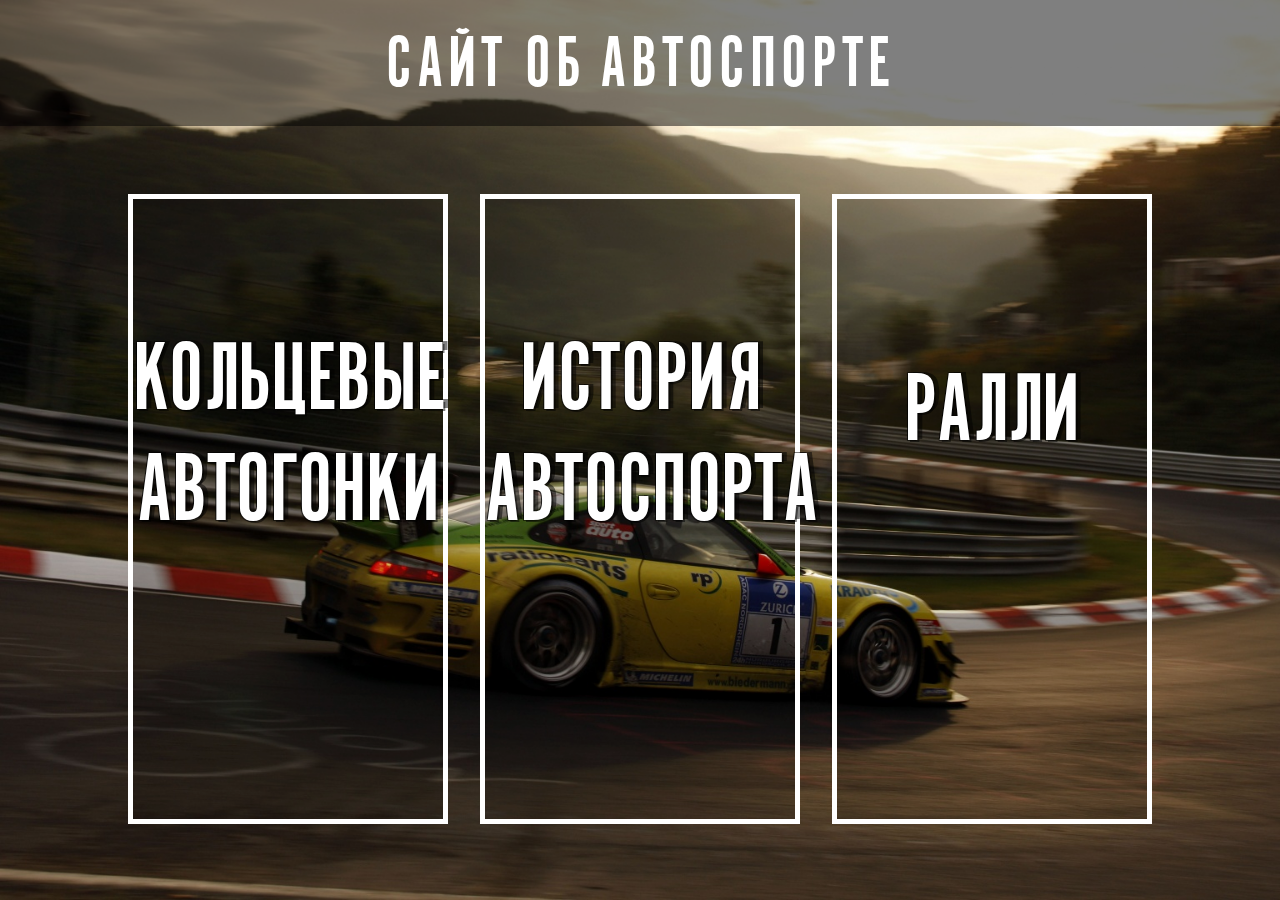
<file: index.html>
<!DOCTYPE html>
<html lang="en">
<head>
    <meta charset="UTF-8">
    <title>Пока без названия</title>
    <link rel="stylesheet" href="./css/style1.css">
    <script src="js/hover.js">   </script>

</head>

<body>
<div id="bodya">
<header>
    <span>
        САЙТ ОБ АВТОСПОРТЕ
    </span>
</header>
<main>

    <div id="left" onmouseover="changeItem()" onmouseout="rechangeItem()">
        <p>
            Кольцевые автогонки
        </p>

            <span>
                Один из самых популярных видов автоспорта
            </span>

        <button>
            <a href="#">Читать далее</a>
        </button>
    </div>

    <div id="center"  onmouseover="changeItem2()" onmouseout="rechangeItem2()">
        <p>
            История автоспорта
        </p>
            <span>
                История автоспорта от начала до наших дней
            </span>
        <button>
            <a href="#">Читать далее</a>
        </button>
    </div>


    <div id="right" onmouseover="changeItem3()" onmouseout="rechangeItem3()">
        <p>
            Ралли
        </p>
            <span>
                Самый экстримальный и опасный вид гонок
            </span>
        <button>
            <a href="#">Читать далее</a>
        </button>
    </div>

</main>
</div>
</body>
</html>
</file>
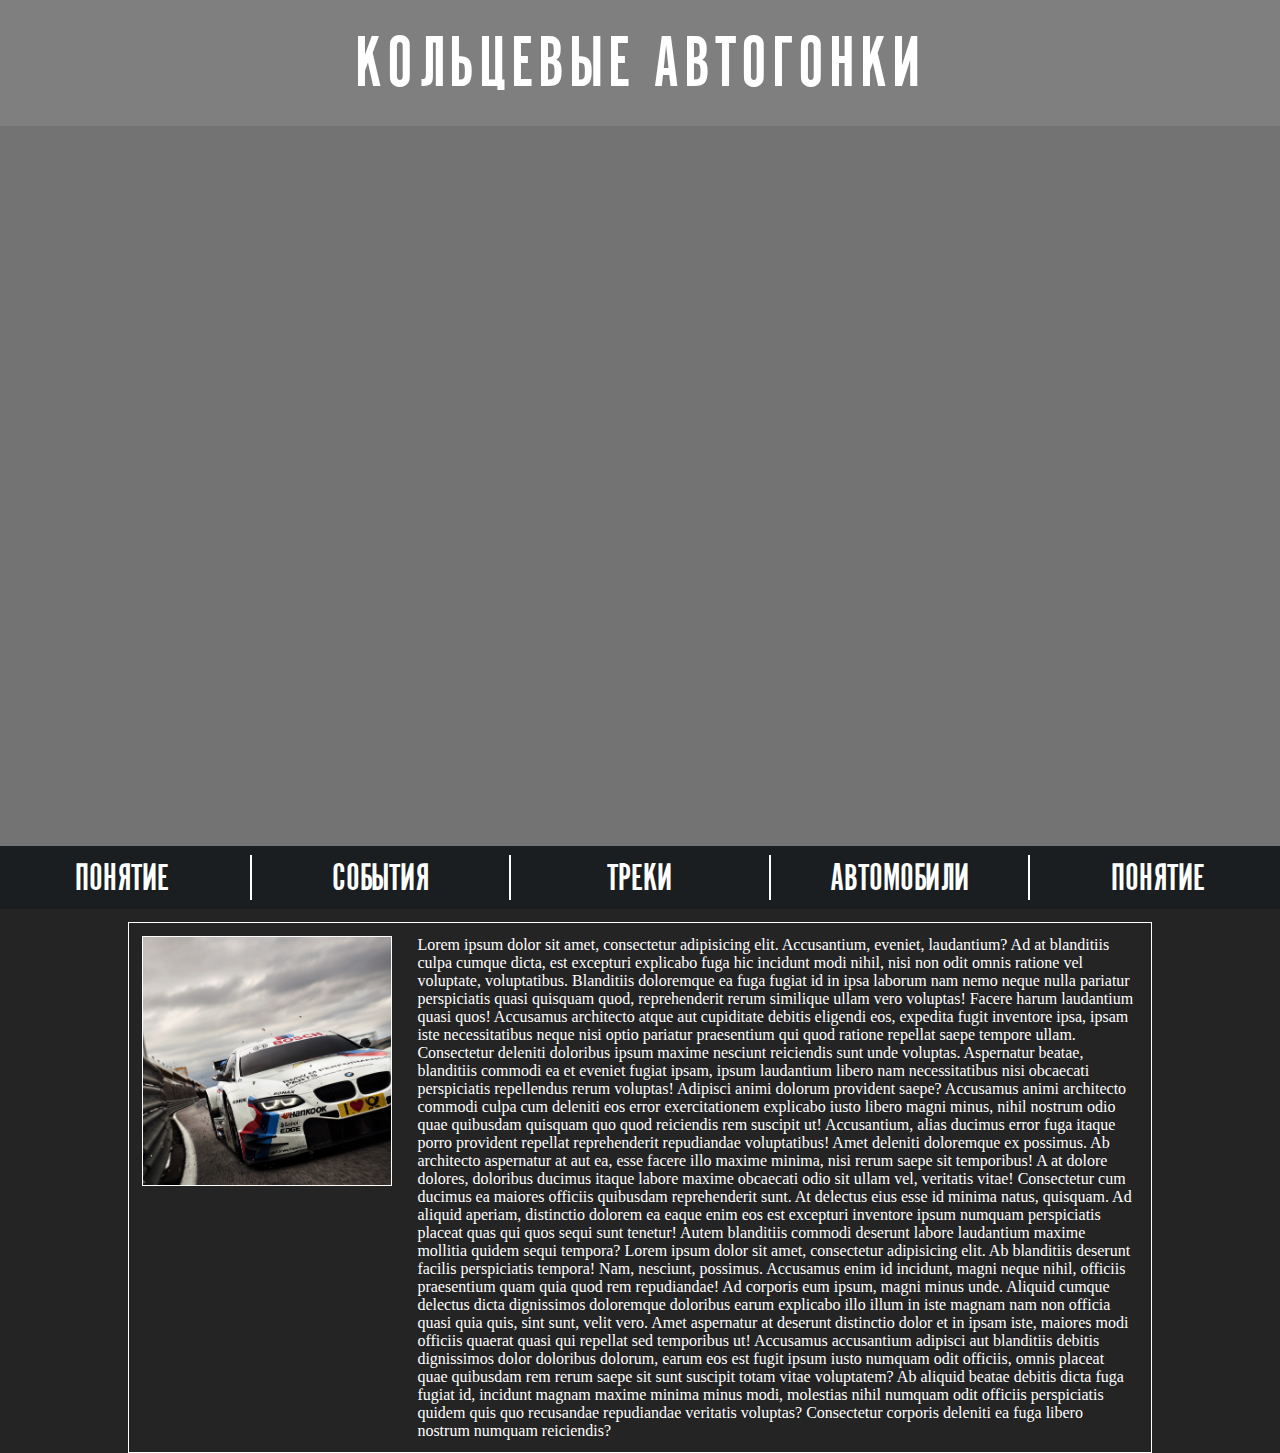
<file: race.html>
<!DOCTYPE html>
<html lang="en">
<head>
    <meta charset="UTF-8">
    <title>Кольцевые автогонки</title>
    <link rel="stylesheet" href="./css/style2.css">
    <script src="js/race-hover.js">   </script>
</head>
<body>
<header>
    <span>
        Кольцевые автогонки
    </span>
</header>

<parallax>

</parallax>

<menu>
    <div class="menu_item">
        <span>Понятие</span>
    </div>

    <div class="vertical"></div>

    <div class="menu_item">
        <span>События</span>
    </div>

    <div class="vertical"></div>

    <div class="menu_item">
        <span>Треки</span>
    </div>

    <div class="vertical"></div>

    <div class="menu_item">
        <span>Автомобили</span>
    </div>

    <div class="vertical"></div>

    <div class="menu_item">
        <span>Понятие</span>
    </div>
</menu>

<main>
    <block>
        <div id="image" onmouseover="changeItem()" onmouseout="rechangeItem()">

        </div>
        <div id="content">
            Lorem ipsum dolor sit amet, consectetur adipisicing elit. Accusantium, eveniet, laudantium? Ad at blanditiis culpa cumque dicta, est excepturi explicabo fuga hic incidunt modi nihil, nisi non odit omnis ratione vel voluptate, voluptatibus. Blanditiis doloremque ea fuga fugiat id in ipsa laborum nam nemo neque nulla pariatur perspiciatis quasi quisquam quod, reprehenderit rerum similique ullam vero voluptas! Facere harum laudantium quasi quos! Accusamus architecto atque aut cupiditate debitis eligendi eos, expedita fugit inventore ipsa, ipsam iste necessitatibus neque nisi optio pariatur praesentium qui quod ratione repellat saepe tempore ullam. Consectetur deleniti doloribus ipsum maxime nesciunt reiciendis sunt unde voluptas. Aspernatur beatae, blanditiis commodi ea et eveniet fugiat ipsam, ipsum laudantium libero nam necessitatibus nisi obcaecati perspiciatis repellendus rerum voluptas! Adipisci animi dolorum provident saepe? Accusamus animi architecto commodi culpa cum deleniti eos error exercitationem explicabo iusto libero magni minus, nihil nostrum odio quae quibusdam quisquam quo quod reiciendis rem suscipit ut! Accusantium, alias ducimus error fuga itaque porro provident repellat reprehenderit repudiandae voluptatibus! Amet deleniti doloremque ex possimus. Ab architecto aspernatur at aut ea, esse facere illo maxime minima, nisi rerum saepe sit temporibus! A at dolore dolores, doloribus ducimus itaque labore maxime obcaecati odio sit ullam vel, veritatis vitae! Consectetur cum ducimus ea maiores officiis quibusdam reprehenderit sunt. At delectus eius esse id minima natus, quisquam. Ad aliquid aperiam, distinctio dolorem ea eaque enim eos est excepturi inventore ipsum numquam perspiciatis placeat quas qui quos sequi sunt tenetur! Autem blanditiis commodi deserunt labore laudantium maxime mollitia quidem sequi tempora?
            Lorem ipsum dolor sit amet, consectetur adipisicing elit. Ab blanditiis deserunt facilis perspiciatis tempora! Nam, nesciunt, possimus. Accusamus enim id incidunt, magni neque nihil, officiis praesentium quam quia quod rem repudiandae! Ad corporis eum ipsum, magni minus unde. Aliquid cumque delectus dicta dignissimos doloremque doloribus earum explicabo illo illum in iste magnam nam non officia quasi quia quis, sint sunt, velit vero. Amet aspernatur at deserunt distinctio dolor et in ipsam iste, maiores modi officiis quaerat quasi qui repellat sed temporibus ut! Accusamus accusantium adipisci aut blanditiis debitis dignissimos dolor doloribus dolorum, earum eos est fugit ipsum iusto numquam odit officiis, omnis placeat quae quibusdam rem rerum saepe sit sunt suscipit totam vitae voluptatem? Ab aliquid beatae debitis dicta fuga fugiat id, incidunt magnam maxime minima minus modi, molestias nihil numquam odit officiis perspiciatis quidem quis quo recusandae repudiandae veritatis voluptas? Consectetur corporis deleniti ea fuga libero nostrum numquam reiciendis?
        </div>


    </block>
</main>

</body>
</html>
</file>
<file: css/style1.css>
@font-face {
    font-family: "Gothic-No1";
    src: url("../fonts/Gothic-No1.otf") format("opentype");
}

*, *:after, *:before{
    margin: 0;
    padding:0;
    box-sizing: border-box;
}

body{
    min-height: 100vh;
}

html{
    display: flex;
    flex-direction: column;
    overflow-x: hidden;
}

header{
    width: 100vw;
    height: 14vh;
    font-family: "Gothic-No1";
    letter-spacing: 5px;
    text-align: center;
    font-size: 75px;
    font-weight: 400;
    background-color: rgba(0,0,0,0.5);
    padding: 1%;
    display: flex;
}

header > span{
    display: flex;
    margin: auto;
    color: white;
}

#bodya{
    width: 100vw;
    height: 100vh;
    background-color: black;
    background-repeat: no-repeat;
    background-size: cover;
    transition: 0.5s ease-in-out;
    background-image: url("../background-images/road.jpg");
    background-position: center;
}

main{
    position: relative;
    display: flex;
    flex-direction: row;
    align-items: center;
    padding-top: 5vh;
    width: 80vw;
    height: 80vh;
    margin-left: auto;
    margin-right: auto;
    user-select: none;
}

#left{
    position: absolute;
    width: 25vw;
    height: 70vh;
    /*border: 1px solid white; */
    transition: 0.5s;
    background-color: rgba(0, 0, 0, 0.15);
    box-shadow: none;
    border: 5px solid white;
}

#left p , #center p{
    text-align: center;
    font-family: "Gothic-No1";
    font-size: 100px;
    color: white;
    text-transform: uppercase;
    margin-top: 40%;
    transition: 0.4s;
    outline: none;
    border: none;
    text-shadow: rgba(0, 0, 0, 0.5) 2px 2px 0, rgba(0, 0, 0, 0.5)  -1px -1px 0,
    rgba(0, 0, 0, 0.5)  -1px 1px 0, rgba(0, 0, 0, 0.5)  5px -1px 0;
}


#left:hover, #right:hover, #center:hover {
    background-color: rgba(0, 0, 0, 0.4);
    backdrop-filter: blur(2px);
    outline: solid rgba(0, 0, 0, 0.77) 7px;
    box-shadow: inset 0 0 0 8px rgba(0, 0, 0, 0.5);
    border: none;
    -webkit-transform: scale(1.1);
    -ms-transform: scale(1.1);
    transform: scale(1.1);
    transition: 0.4s;
}

#left:hover p, #right:hover p, #center:hover p {
    margin-top: 5%;
    transition: 0.4s;
    text-shadow: 0 5px 3px black;
}

#center{
    position: absolute;
    width: 25vw;
    height: 70vh;
    left: calc(25vw + 2.5vw);
    transition: 0.5s;
    background-color: rgba(0, 0, 0, 0.15);
    box-shadow: none;
    border: 5px solid white;
}

#right{
    position: absolute;
    width: 25vw;
    height: 70vh;
    right: 0;
    transition: 0.5s;
    background-color: rgba(0, 0, 0, 0.15);
    box-shadow: none;
    border: 5px solid white;
}

#right p{
    text-align: center;
    font-family: "Gothic-No1";
    font-size: 100px;
    color: #ffffff;
    text-transform: uppercase;
    margin-top: 50%;
    transition: 0.4s;
    text-shadow: rgba(0, 0, 0, 0.5) 2px 2px 0, rgba(0, 0, 0, 0.5)  -1px -1px 0,
    rgba(0, 0, 0, 0.5)  -1px 1px 0, rgba(0, 0, 0, 0.5)  5px -1px 0;
}

main button{
    display: flex;
    width: 40%;
    height: 10%;
    border-radius: 15px;
    background-color: black;
    border: 5px solid black;
    margin-left: auto;
    margin-right: auto;
    opacity: 0;
    transition: 0.5s;
    color: white;
    outline: none;

}

main button:hover{
    border: 3px solid white;
    transition: 0.3s;
    transform: scale(1.2);
}

main button a{
    display: flex;
    font-size: 20px;
    font-weight: bold;
    text-decoration: none;
    color: white;
    text-align: center;
    margin-left: auto;
    margin-right: auto;
}

main span{
    display: flex;
    font-family: "Trebuchet MS";
    font-weight: bold;
    font-size: 20px;
    margin-left: auto;
    margin-right: auto;
    text-align: center;
    color: white;
    opacity: 0;
    transition: 0.5s;
    padding: 20px;
}

#left:hover button ,#right:hover button, #center:hover button{
    opacity: 1;
    transition: 1s;
    cursor: pointer;
}

#left:hover span ,#right:hover span, #center:hover span{
    opacity: 1;
    transition: 1s;
}
</file>
<file: css/style2.css>
@font-face {
    font-family: "Gothic-No1";
    src: url("../fonts/Gothic-No1.otf") format("opentype");
}

*, *:after, *:before{
    margin: 0;
    padding:0;
    box-sizing: border-box;
}

body{
    min-height: 100vh;
}

html{
    display: flex;
    flex-direction: column;
    overflow-x: hidden;
}


header{
    width: 100vw;
    height: 14vh;
    font-family: "Gothic-No1";
    letter-spacing: 5px;
    text-align: center;
    font-size: 75px;
    font-weight: 400;
    background-color: rgba(0,0,0,0.5);
    padding: 1%;
    display: flex;
}

header > span{
    display: flex;
    margin: auto;
    color: white;
    text-transform: uppercase;
}

parallax{
    min-width: 100vw;
    height: 80vh;
    display: flex;
    background-color: rgba(0,0,0,0.55);
   /* border: 5px solid blue;*/
}

menu {
    display: flex;
    flex-direction: row;
    height: 7vh;
    width: 100vw;
   /* border: 5px solid green; */
    background-color: #1b1e21;
}

.menu_item{
    display: flex;
    /*border: 1px solid white; */
    width: 15%;
    margin-left: 2vw;
    margin-right: 2vw;
    transition: 0.3s;
}

.menu_item span{
    font-family: "Gothic-No1";
    display: flex;
    font-size: 250%;
    color: white;
    margin: auto;
    text-transform: uppercase;
}

.vertical{
    display: flex;
    margin: auto;
    border: 1px solid white;
    height: 5vh;
}

.menu_item:hover{
    background-color: rgba(58, 106, 154, 0.54);
    transition: 0.3s;
}

main{
    display: flex;
    flex-direction: row;
    background-color: rgba(0,0,0,0.86);
    min-width: 100vw;
    position: relative;
}

main block{
    width: 80%;
    display: flex;
    flex-direction: row;
    border: 1px solid white;
    height: 80%;
    margin-left: auto;
    margin-right: auto;
    margin-top: 1%;
    color: white;
    font-family: "Trebuchet MS";
    padding: 1%;

}

#image{
    display: flex;
    min-width: 250px;
    height: 250px;
    border: 1px solid white;
    background-image: url("../background-images/bmw.jpg");
    background-position: center;
    background-repeat: no-repeat;
    background-size: cover;
    transition: 0.4s;
}

/*.image:hover{
    transition: 0.4s;
    width: 100vw;
    height: 50vh;
    background-position: center;
    z-index: 999;
    margin: 0;
}*/

#content{
    margin-left: 2vw;
    transition: 0.3s;
}
</file>
